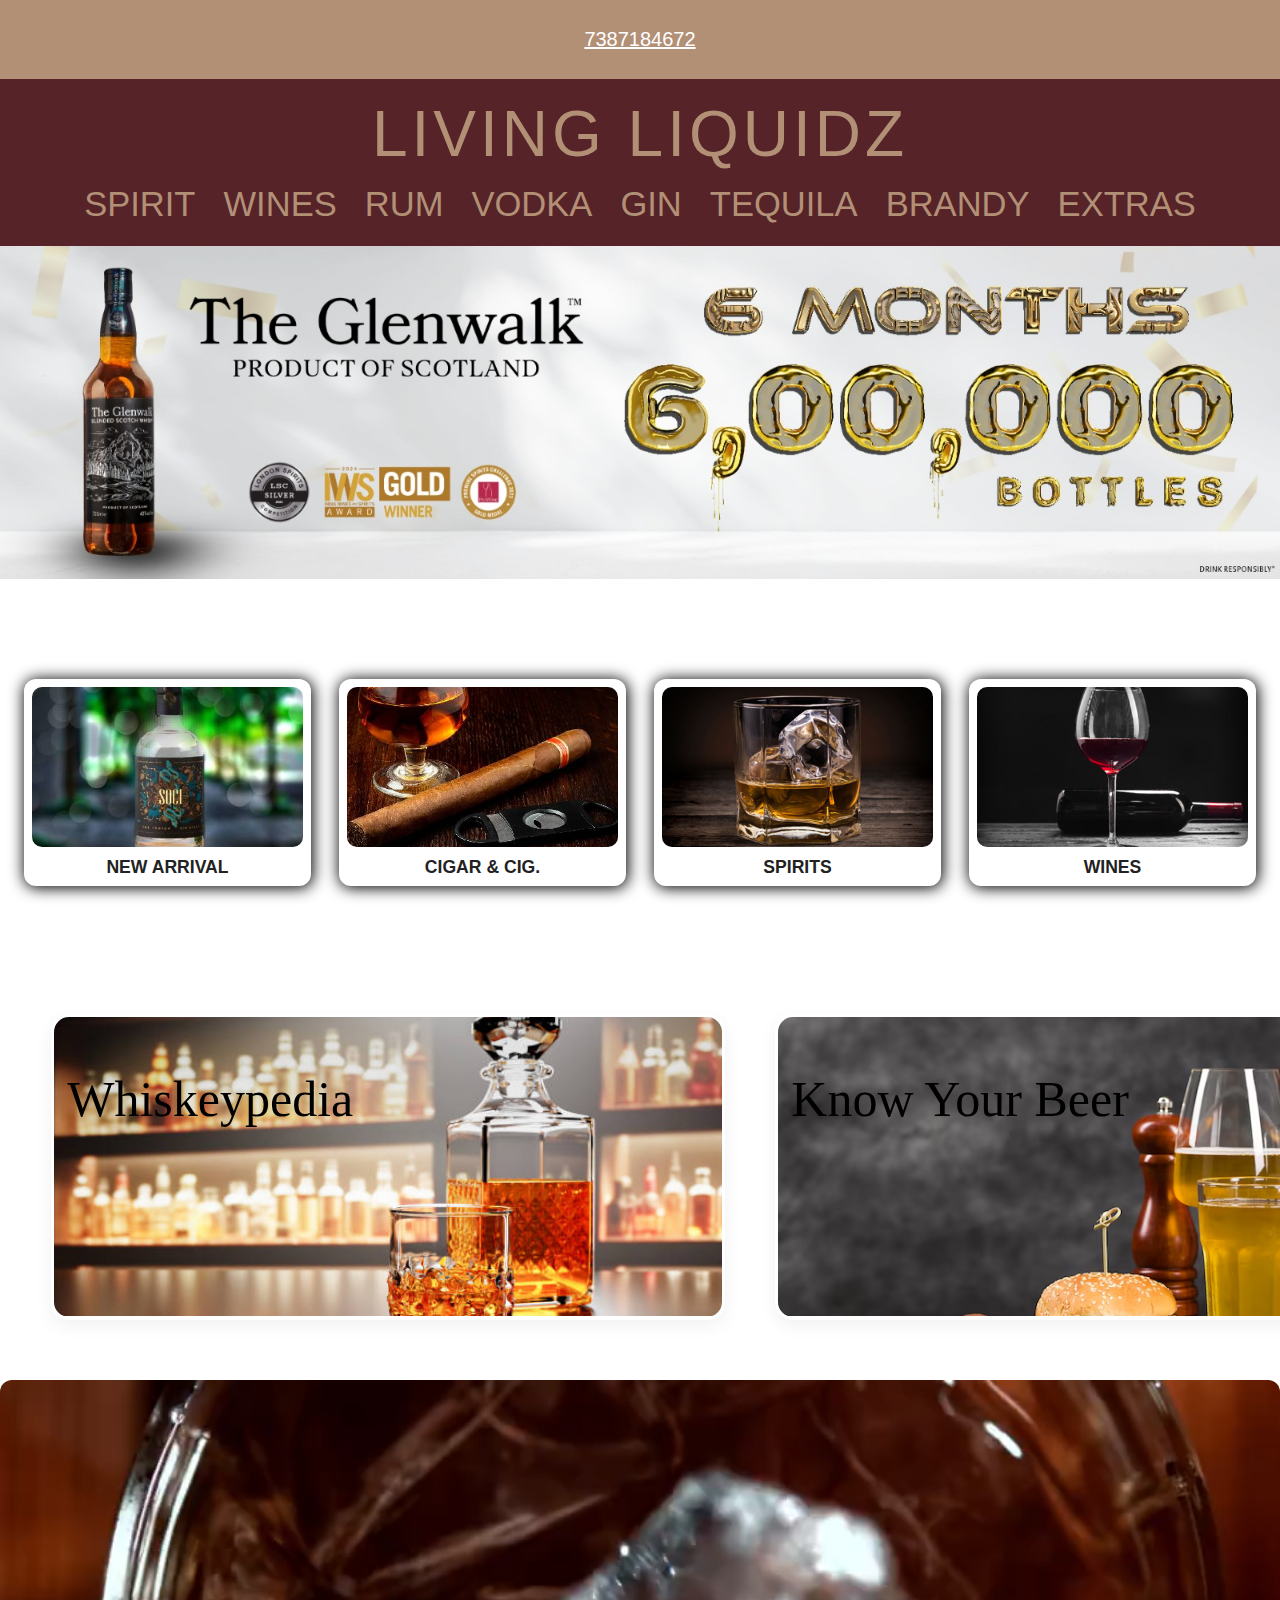
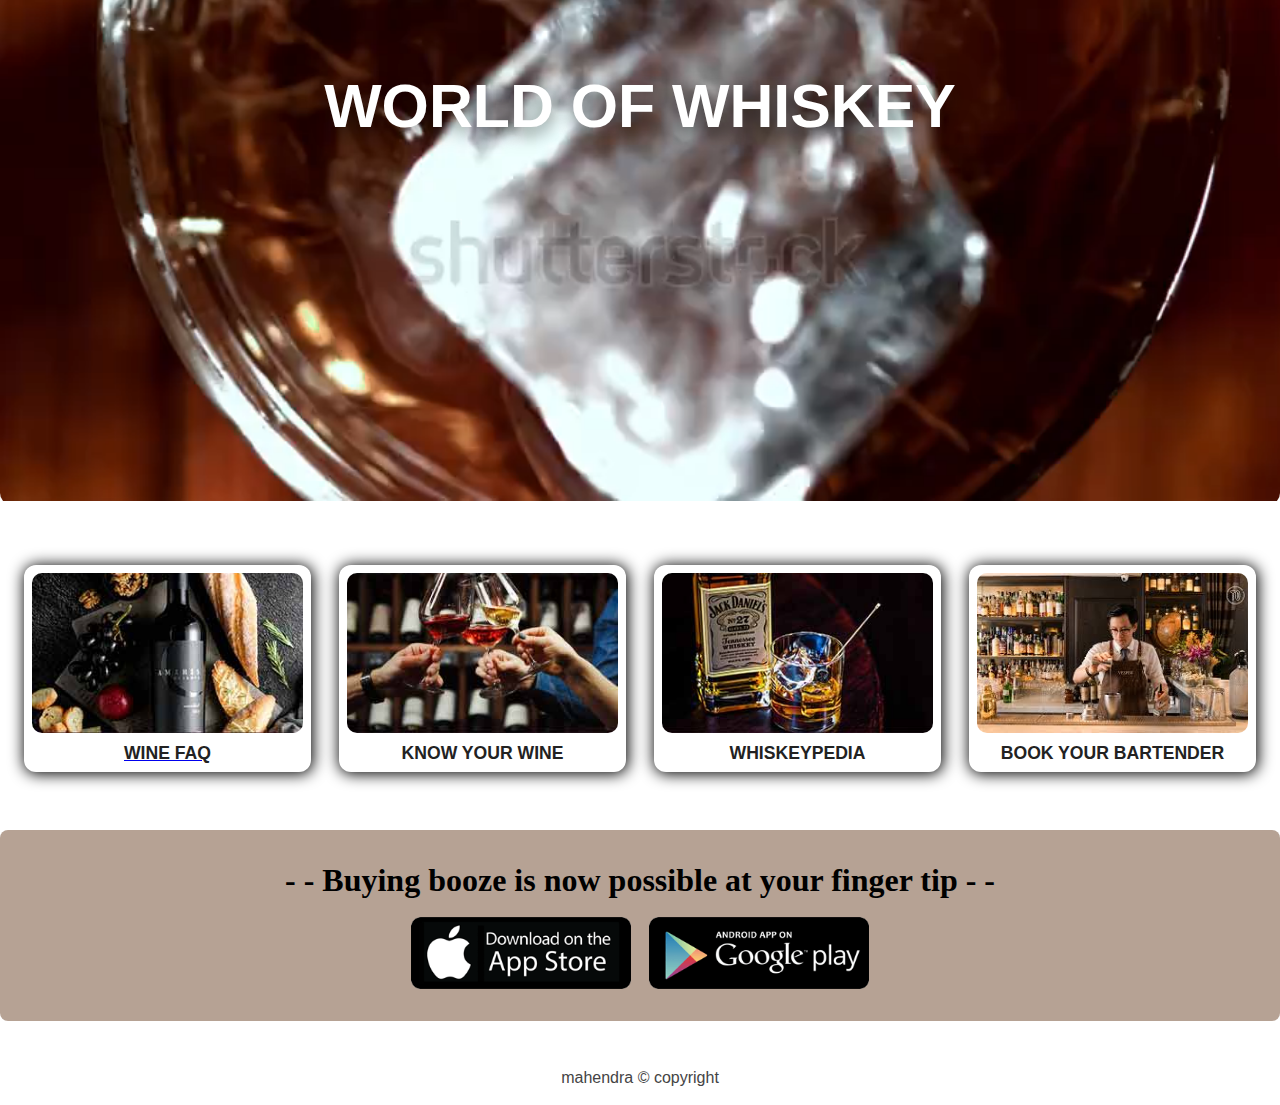
<file: index.html>
<!doctype html>
<html lang="en">
<head>
  <meta charset="utf-8" />
  <meta name="viewport" content="width=device-width, initial-scale=1" />
  <title>Wine Dine Resto — Responsive Full Width</title>
  <link rel="stylesheet" href="main.css">
</head>
<body>

  <!-- top contact bar -->
  <div class="topbar">7387184672</div>

  <!-- header / navigation -->
  <header class="masthead">
    <div class="brand">LIVING LIQUIDZ</div>
    <nav class="nav" aria-label="main navigation">
      <a href="#">SPIRIT</a>
      <a href="#">WINES</a>
      <a href="#">RUM</a>
      <a href="#">VODKA</a>
      <a href="#">GIN</a>
      <a href="#">TEQUILA</a>
      <a href="#">BRANDY</a>
      <a href="#">EXTRAS</a>
    </nav>
  </header>

  <!-- hero banner -->
  <main>
    <section class="hero">
      <img src="./homepgphoto/glenwalk.jpg" alt="Glenwalk banner">
      <!-- <div class="overlayTitle">FEATURED</div> -->
    </section>

    <br><br><br><br>
   
    
   

    <!-- product grid (first row) -->
    <section class="product-grid" >
      <div class="product">
        <img src="./homepgphoto/newarrival.jpg" alt="New arrival">
        <div class="product-title">NEW ARRIVAL</div>
      </div>
      <div class="product">
        <img src="./homepgphoto/cigar.jpg" alt="Cigar">
        <div class="product-title">CIGAR & CIG.</div>
      </div>
      <div class="product">
        <img src="./homepgphoto/spirits.jpg" alt="Spirits">
        <div class="product-title">SPIRITS</div>
      </div>
      <div class="product">
        <img src="./homepgphoto/wines.jpg" alt="Wines">
        <div class="product-title">WINES</div>
      </div>
    </section>

      <br><br><br><br>


    <!-- store locator + gifting cards in one line (full width) -->
    <section class="card-row">
      <div class="card media-card">
        <img src="/homepgphoto/store-location.jpg" alt="Store locator">
        <p id="textwhiskey">Whiskeypedia</p>
      </div>
      <div class="card media-card">
        <img src="/homepgphoto/beerimg.avif" alt="Gifting">
        <p id="textwhiskey">Know Your Beer</p>
      </div>
    </section>

    <!-- whiskey barrel with overlay -->
    <section class="hero barrel">
      <video src="/videos/3793552771-preview.mp4" autoplay muted loop playsinline preload="auto" width="100%"></video>
      <h1 class="barrel-title">WORLD OF WHISKEY</h1>
    </section>

    <!-- product grid (second row) - Book Bartender removed as requested -->
    <section class="product-grid" aria-label="more products">
      <a class="product" href="https://livingliquidz.com/wine-faqs">
        <img src="./homepgphoto/winefaq.jpg" alt="Wine FAQs">
        <div class="product-title">WINE FAQ</div>
      </a>
      <div class="product">
        <img src="./homepgphoto/knowyourwine.jpg" alt="Know your wine">
        <div class="product-title">KNOW YOUR WINE</div>
      </div>
      <div class="product">
        <img src="./homepgphoto/whiskeypedia.jpg" alt="Whiskeypedia">
        <div class="product-title">WHISKEYPEDIA</div>
      </div>
      <div class="product">
        <img src="/homepgphoto/bartender.jpg" alt="More"> <!-- replace with real image -->
        <div class="product-title">BOOK YOUR BARTENDER</div>
      </div>
    </section>

    <!-- CTA / downloads -->
    <section class="cta">
      <h2>- - Buying booze is now possible at your finger tip - -</h2>
      <div class="download-links">
        <a href="https://apps.apple.com/in/app/living-liquidz/id1538391874" target="_blank">
          <img src="./homepgphoto/ios-download.png" alt="iOS download">
        </a>
        <a href="https://play.google.com/store/apps/details?id=com.livingliquidz" target="_blank">
          <img src="./homepgphoto/android-download.png" alt="Android download">
        </a>
      </div>
    </section>
  </main>

  <footer>mahendra © copyright</footer>

</body>
</html>
</file>
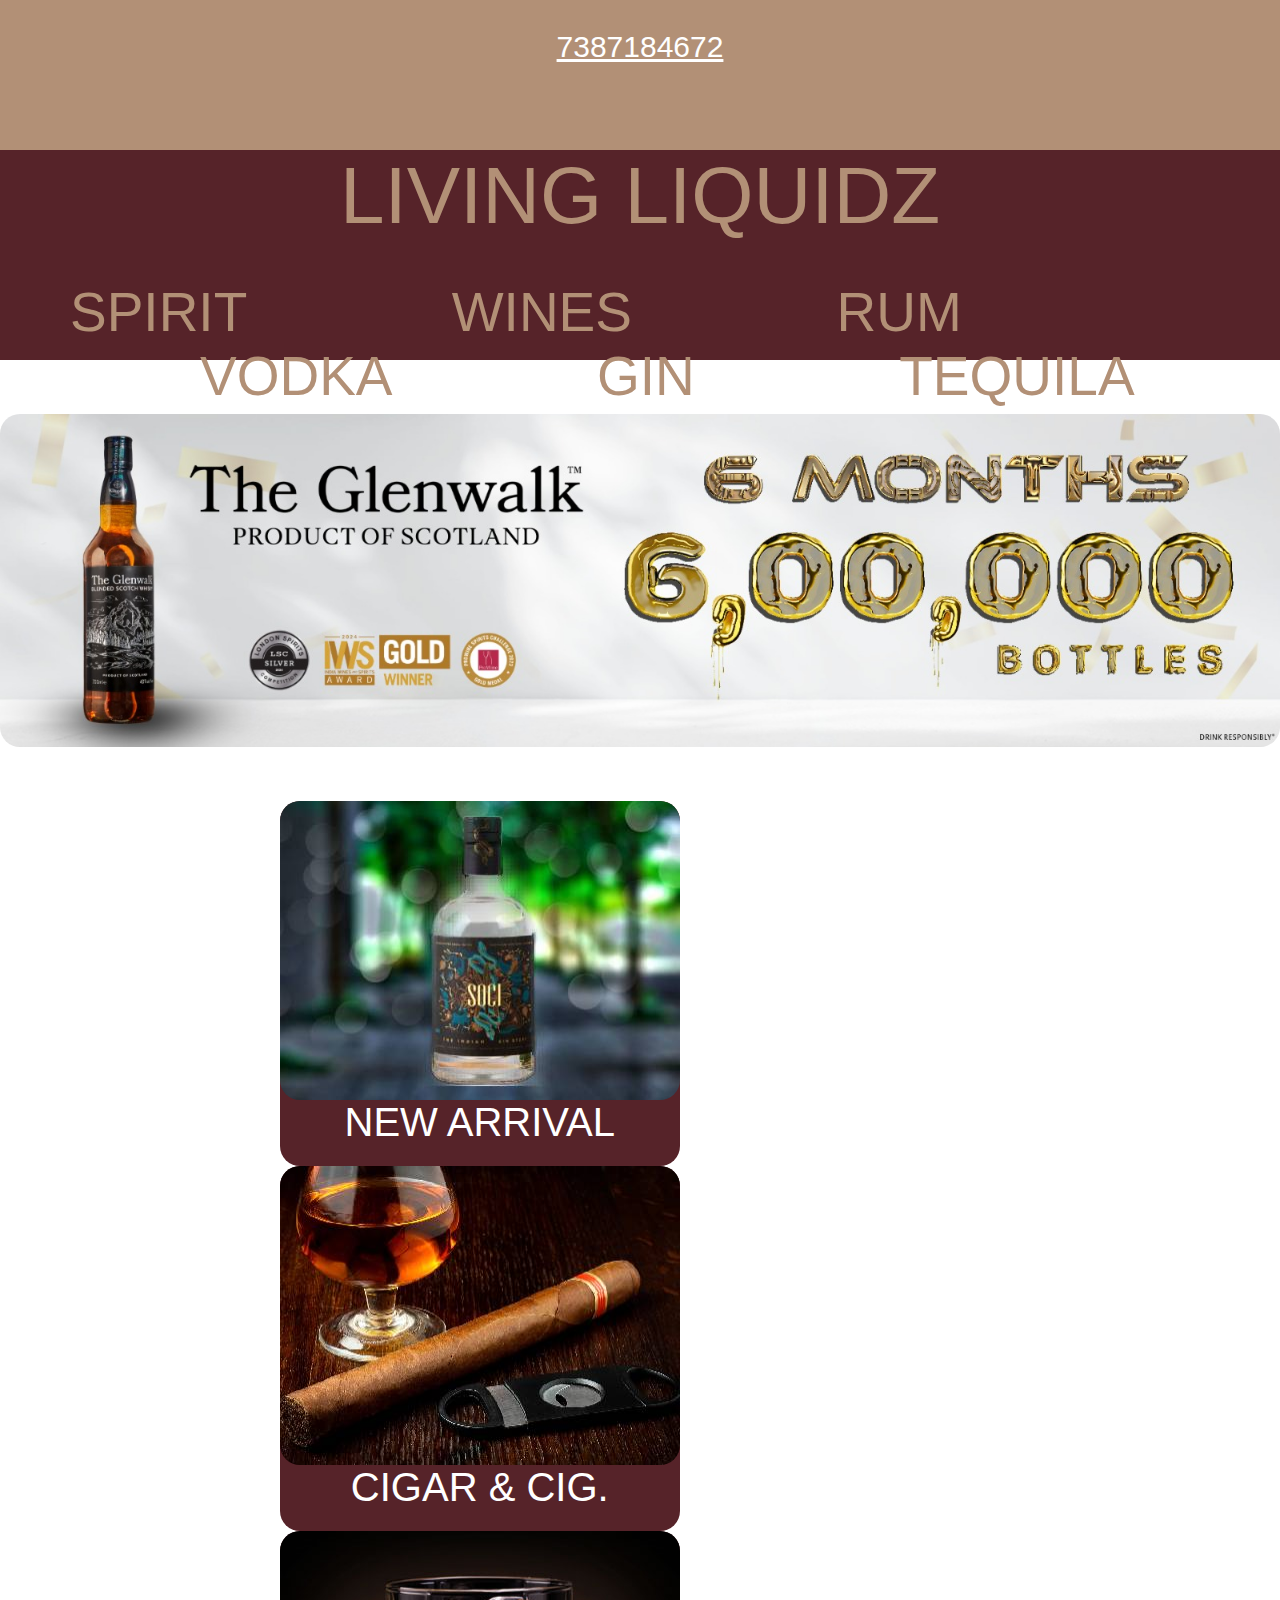
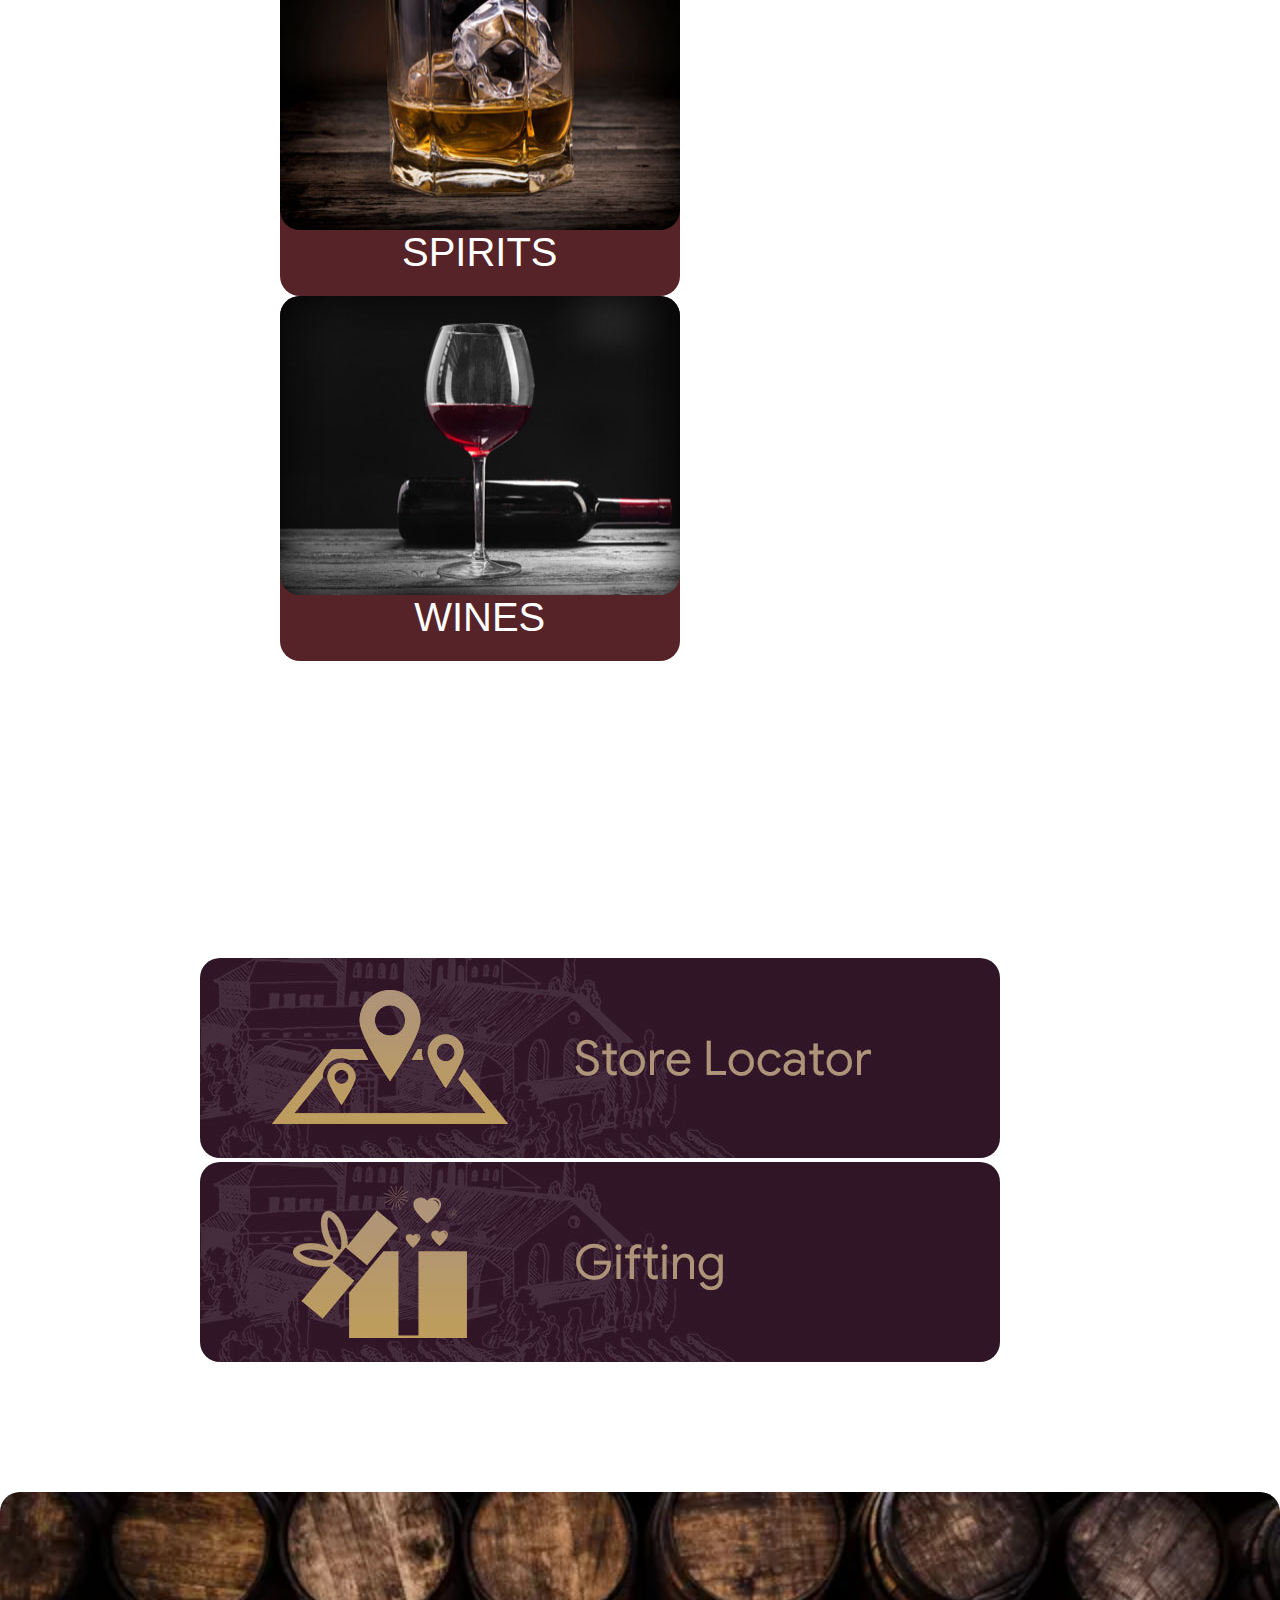
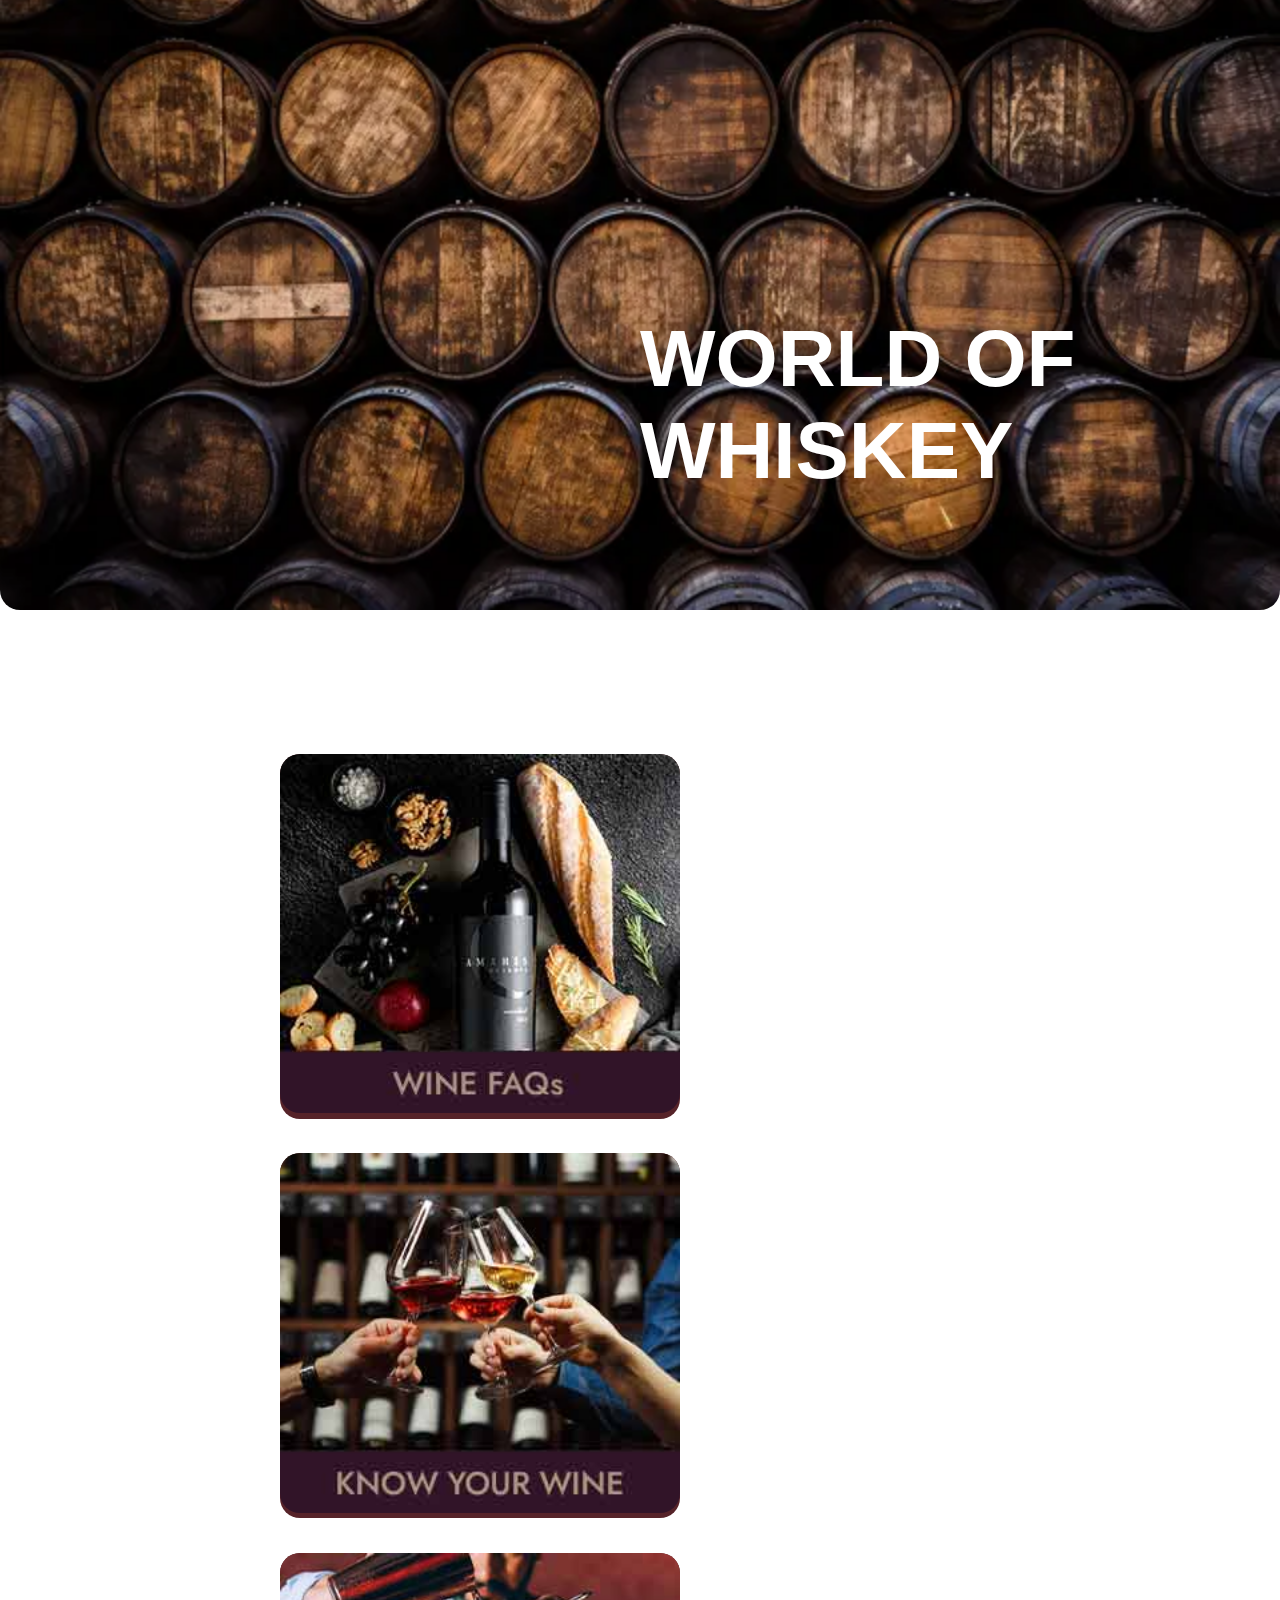
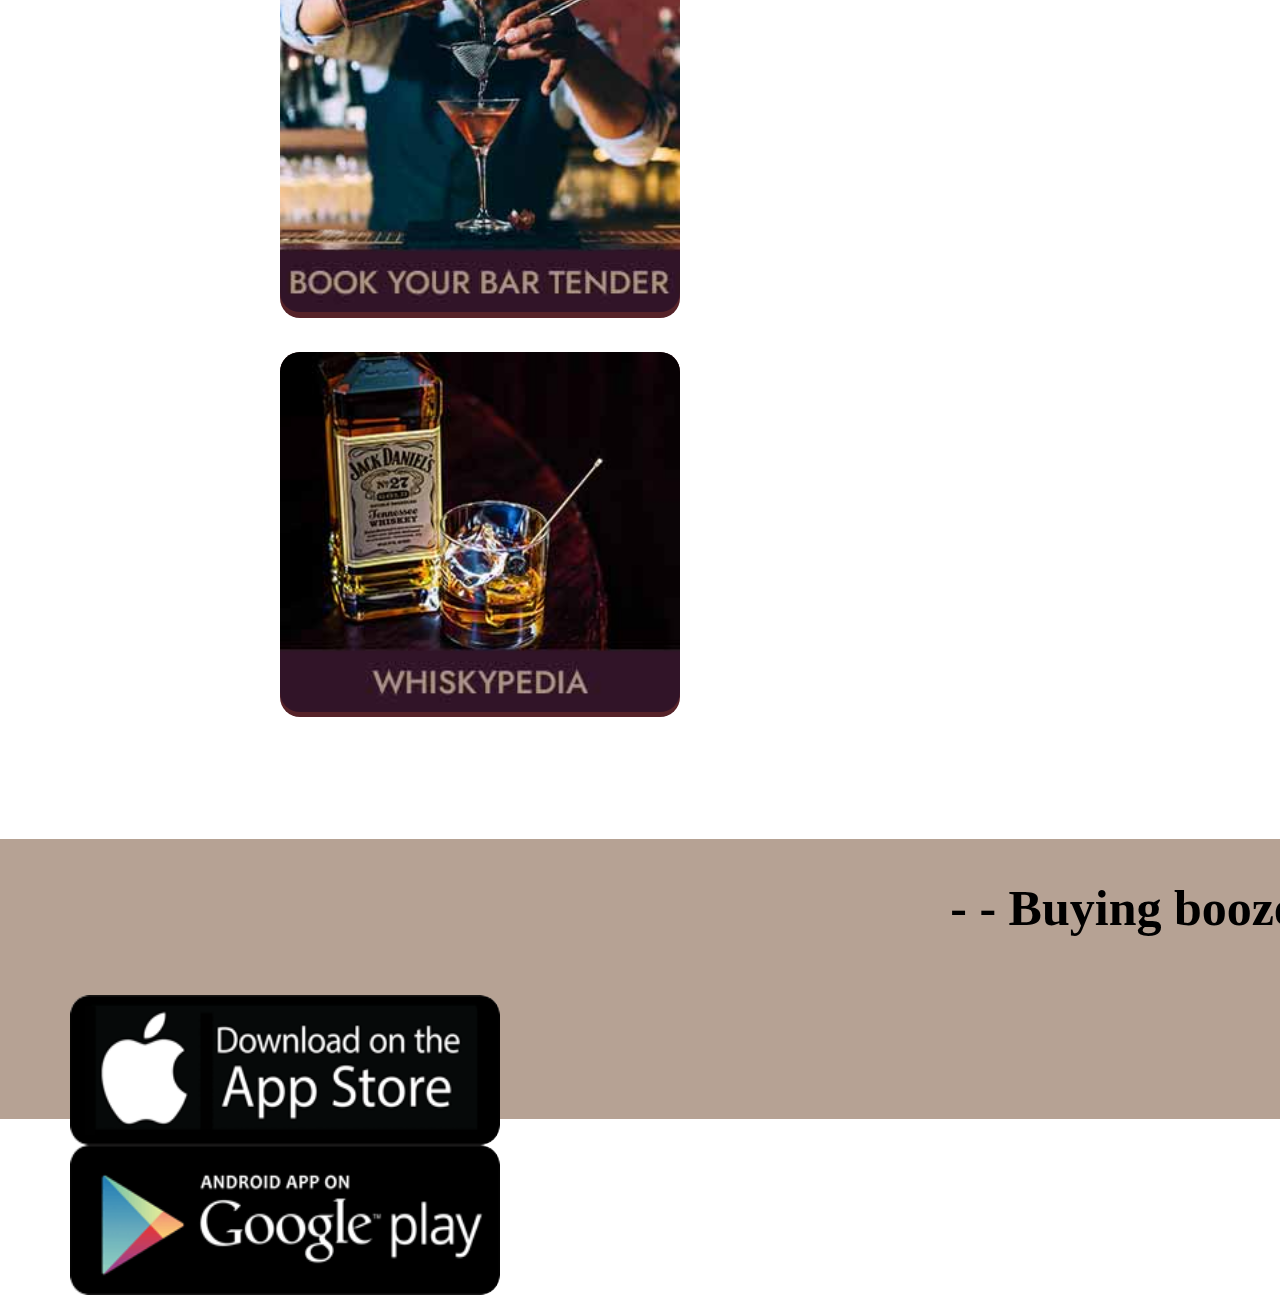
<file: main.html>
<!DOCTYPE html>
<html lang="en">
<head>
    <meta charset="UTF-8">
    <meta name="viewport" content="width=device-width, initial-scale=1.0">
    <title>Wine Dine Resto</title>
    <link rel="stylesheet" href="main.css">

          
</head>
<body>

    <div style="background-color: #b29076; text-align:center; height: 150px;padding-top: 30px; font-size: 30px;text-decoration: underline;">7387184672</div>
    <div style="background-color: #562329;height: 210px;">
      
        <div style="font-size: 80px;color: #b29076;text-align: center;">LIVING LIQUIDZ</div>
        <br>
        <div style="font-size: 55px;padding-left: 70px;padding-top: 20px;display: inline-block;color: #b29076">SPIRIT</div>
        <div style="font-size: 55px;padding-left: 200px;padding-top: 20px;display: inline-block;color: #b29076">WINES</div>
        <div style="font-size: 55px;display: inline-block;color: #b29076; padding-left: 200px;">RUM</div>
        <div style="font-size: 55px;display: inline-block;color: #b29076;padding-left: 200px;">VODKA</div>
        <div style="font-size: 55px;display: inline-block;color: #b29076;padding-left: 200px;">GIN</div>
        <div style="font-size: 55px;display: inline-block;color: #b29076;padding-left: 200px;">TEQUILA</div>
        <div style="font-size: 55px;display: inline-block;color: #b29076;padding-left: 200px;">BRANDY</div>
        <div style="font-size: 55px;display: inline-block;color: #b29076;padding-left: 200px;">EXTRAS</div>
        </div> 
        <br><br><br>
        <div >
          <img src="./homepgphoto/glenwalk.jpg" alt="glenwalk" height="784.5px">
        </div>

        <br><br><br>

        <style>
          .containersmall{
            background-color: #562329;
            height: 365px; 
            width: 399.5px;
            margin-left: 280px;
            display: inline-block;
            border-radius: 20px;
            font-size: 40px;
            text-align: center;
            color: white;
          }
        </style>

        <!-- <style>
          .insidecontainer{
            background-color: #562329; 
            height: 50px; 
            width: 500px;
            border-bottom-left-radius: 20px;
            border-bottom-right-radius: 20px;
          }
        </style> -->


        <div class="containersmall">
          <div><img src="./homepgphoto/newarrival.jpg" alt="newarrival">NEW ARRIVAL</div>
        </div>
        
         <div class="containersmall" >
          <div><img src="./homepgphoto/cigar.jpg" alt="cigar">CIGAR & CIG.</div>
        </div>

        <div class="containersmall">
          <div><img src="./homepgphoto/spirits.jpg" alt="spirit">SPIRITS</div>
        </div>

        <div class="containersmall">
          <div><img src="./homepgphoto/wines.jpg" alt="wines">WINES</div>
        </div>
        <br><br><br>
        <div style="font-size: 40px; margin-left: 2840px;">view all ></div>
        <br><br><br><br><br><br><br>

        <style>
          .cards{
            margin-left: 200px;display: inline-block;border-radius: 20px;
          }
        </style>

        <img src="./homepgphoto/storelocator.jpg" alt="storelocator" height="300px" class="cards">

        <img src="./homepgphoto/gifting.jpg" alt="gifting" height="300px" class="cards">

        <br><br><br><br>
        
        <!-- <style>
          .inimage{
            
            top: 50%;
            left: 50%;
            transform: translate(-50%,-50%);
            color: white;
            font-size: 30px;
            font-weight: bold;
            background-color:  rgba(0, 0, 0, 0.5);
            border-radius: 5%;
          }
        </style> -->

         <style>
        div{
          position: relative;
          /* text-align: center; */
          color: white;
          font-family: Arial, Helvetica, sans-serif;
        }

        div img{

          width: 100%;
          height: auto;
          border-radius: 20px;
        }

        .inimage{
            position:absolute;
            top: 50%;
            left: 50%;
            /* transform: translate(-50%,-50%); */
            color: white;
            font-size: 80px;
            font-weight: bold;
            color: white;
            /* background-color:  rgba(0, 0, 0, 0.5); */
            border-radius: 5%;
            /* padding: 20px 40px; */
            font-family:sans-serif;
            margin-bottom: 500px;
          }
  </style>

        <style>
          .ineerbarrel{
            background-color: white;
            border-radius: 20px;

          }
        </style>
        <br><br><br><br>
        <div>
        <img src="./homepgphoto/whiskeybarrel.png" alt="whiskeybarrel" >
        <h1 class="inimage">WORLD OF WHISKEY</h1>
        <div class="">INDIAN WHISKEY</div>
        </div>
      
        <br><br><br><br><br><br><br>

        <a href="https://livingliquidz.com/wine-faqs" target="_self">
        <div class="containersmall" >
          <div><img src="./homepgphoto/winefaq.jpg" alt="cigar">CIGAR & CIG.</div>
        </div>
        </a> 

        <div class="containersmall">
          <div><img src="./homepgphoto/knowyourwine.jpg" alt="newarrival">NEW ARRIVAL</div>
        </div>
        
        <div class="containersmall">
          <div><img src="./homepgphoto/bookbartender.jpg" alt="spirit">SPIRITS</div>
        </div>

        <div class="containersmall">
          <div><img src="./homepgphoto/whiskeypedia.jpg" alt="wines">WINES</div>
        </div>
      <br><br><br><br>

      <style>
        .downloads{
          height: 150px;
          width: 500px;
          padding-left: 70px;
        }
      </style>
      <h1 style="background-color: #b6a294;height: 280px;
                  width: 3010px;font-size: 50px;
                  font-family:'Times New Roman', Times, serif;
                  text-align: center;
                  padding-top: 40px;
                  color: black;
                  line-height: -3px;">
         - -  Buying booze is now possible at your finger tip - - 
        <br><br>
        <div>
        <a href="https://apps.apple.com/in/app/living-liquidz/id1538391874" target="_blank">
          <img src="./homepgphoto/ios-download.png" alt="ios-download" class="downloads">
        </a>


        <a href="https://play.google.com/store/apps/details?id=com.livingliquidz" target="_blank">
          <img src="./homepgphoto/android-download.png" alt="android-download" class="downloads">
        </a>


      </div>
      </h1>
      
      
</body>
</html>
</file>
<file: main.css>
/* ===== Reset & Basic ===== */
*{box-sizing:border-box}
html,body{height:100%;width:100%;margin:0;padding:0;font-family:Arial, Helvetica, sans-serif}
img{max-width:100%;height:auto;display:block}

/* ===== Full width layout ===== */
.topbar {
  width:100%;
  background:#b29076;
  color:#fff;
  text-align:center;
  padding:28px 12px;
  font-size:1.25rem;
  text-decoration:underline;
}

/* ===== Header / nav ===== */
.masthead {
  width:100%;
  background:#562329;
  color:#b29076;
  padding:18px 12px 10px;
  text-align:center;
}
.brand {
  font-size: clamp(1.8rem, 5vw, 4.5rem);
  letter-spacing:4px;
  margin-bottom:8px;
}
.nav {
  display:flex;
  flex-wrap:wrap;
  gap:12px;
  justify-content:center;
  padding-bottom:6px;
}
.nav a {
  color:#b29076;
  text-decoration:none;
  font-size: clamp(1rem, 2.7vw, 2.2rem);
  padding:6px 8px;
}
.nav a:hover{ text-decoration: underline; }

/* ===== Hero banner ===== */
/* .hero {
  width:100%;
  position:relative;
  overflow:hidden;
} */
.hero img{ display:block; width:100%; height:auto; object-fit:cover; }
/* .overlayTitle {
  position:absolute;
  left:50%;
  top:50%;
  transform:translate(-50%,-50%);
  color:#fff;
  font-weight:700;
  font-size:clamp(2rem,6vw,5rem);
  text-shadow:0 4px 18px rgba(0,0,0,.45);
  
} */

/* ===== Product grid (re-usable) ===== */
.product-grid {
  width:100%;
  padding:28px 24px;
  display:grid;
  gap:1.75rem;
  grid-template-columns: repeat(auto-fit, minmax(220px, 1fr));
  align-items:start;
}
.product {
  background:#fff;
  border-radius:12px;
  overflow:hidden;
  padding:8px;
  text-align:center;
  box-shadow: 1px 1px 15px 1px black;
  display:flex;
  flex-direction:column;
  gap:10px;
}
.product img{ height:160px; object-fit:cover; border-radius:10px; }
.product-title{ font-size:1.1rem; font-weight:700; color:#222 }

/* ===== card-row for store locator + gifting (ONE LINE) ===== */
.card-row {
  width:1500px;
  display:flex;
  gap:50px;
  padding:28px 1px;
  justify-content:center;
  align-items:flex-start;
  flex-wrap:nowrap;
}
.media-card { width:45%; border-radius:16px; overflow:hidden; box-shadow:0 6px 18px rgba(0,0,0,.06);  border-radius: 18px;
    overflow: hidden;
    transition: 0.4s ease;
    border: 3px solid transparent;
    position: relative;
}

#textwhiskey{
    position: absolute;
    top: 1%;
    /* color: grey; */
    left: 2%;
    font-size: 50px;
    font-weight: 100px;
    font-family: 'Times New Roman', Times, serif;

}

.media-card:hover {
    border-color: #b29076;  /* premium gold-brown glow */
    box-shadow: 0 0 20px rgba(178, 144, 118, 0.7);
}


.media-card img{ height:300px; object-fit:cover; width: 100%; }

.media-card img {
    transform: translateY(-1px); /* move UP */
}

/* ===== whiskey barrel section ===== */
.barrel { margin:32px 0; position:relative; border-radius:12px; overflow:hidden; }
.barrel img{ display:block; width:100%; height:auto; }
.barrel-title {
  position:absolute;
  left:50%;
  top:45%;
  transform:translate(-50%,-50%);
  color:#fff;
  font-size:clamp(1.6rem,4.8vw,3.8rem);
  margin:0;
  text-shadow:0 6px 18px rgba(0,0,0,.6);
}

/* ===== CTA / download links ===== */
.cta {
  width:100%;
  background:#b6a294;
  color:#000;
  padding:32px 16px;
  text-align:center;
  border-radius:8px;
  margin:30px 0;
}
.cta h2{ margin:0 0 18px; font-family:"Times New Roman", Times, serif; font-size:clamp(1.25rem,3.2vw,2rem) }
.download-links{ display:flex; gap:18px; justify-content:center; flex-wrap:wrap; align-items:center }
.download-links img{ width:220px; height:auto; }

/* ===== Footer ===== */
footer{ width:100%; padding:18px; text-align:center; color:#444 }

/* ===== Responsive tweaks ===== */
@media (max-width:880px){
  .media-card{ width:48% }
  .media-card img{ height:220px }
  .product img{ height:140px }
}
@media (max-width:620px){
  .nav a{ font-size:1rem }
  .brand{ font-size:2rem }
  .card-row{ flex-wrap:wrap; gap:16px; }
  .media-card{ width:100% } /* stack on small screens */
}
</file>
